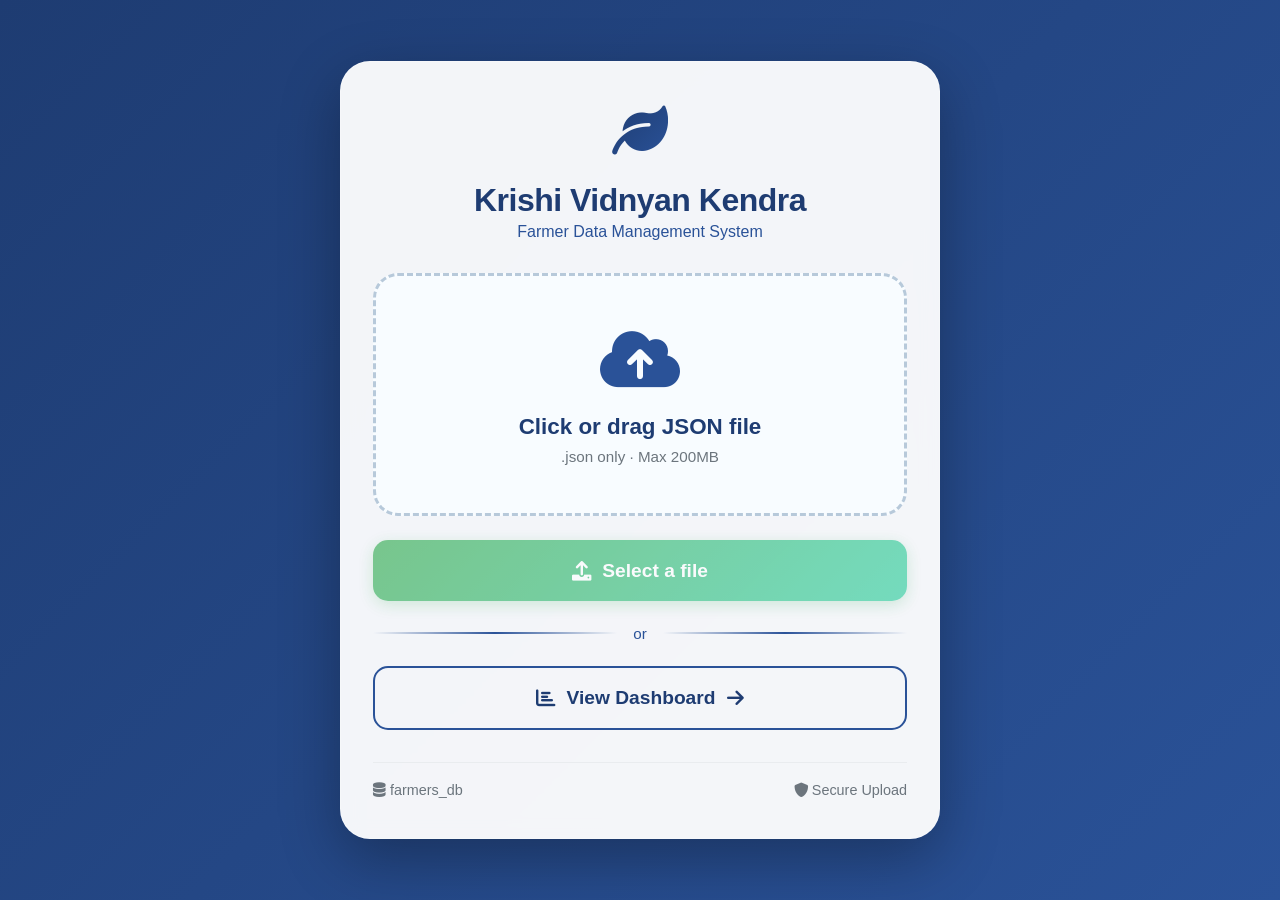
<file: kvk2/index.html>
<!DOCTYPE html>
<html>
<head>
    <title>Krishi Vidnyan Kendra - Data Upload</title>
    <meta charset="UTF-8">
    <meta name="viewport" content="width=device-width, initial-scale=1.0">
    <style>
        * {
            margin: 0;
            padding: 0;
            box-sizing: border-box;
        }

        body {
            background: linear-gradient(135deg, #1e3c72 0%, #2a5298 100%);
            font-family: 'Segoe UI', Tahoma, Geneva, Verdana, sans-serif;
            min-height: 100vh;
            display: flex;
            align-items: center;
            justify-content: center;
            padding: 1rem;
        }

        .card {
            background: rgba(255, 255, 255, 0.95);
            backdrop-filter: blur(10px);
            width: 600px;
            max-width: 100%;
            padding: 2.5rem 2rem;
            border-radius: 30px;
            box-shadow: 0 20px 60px rgba(0, 0, 0, 0.3);
            border: 1px solid rgba(255, 255, 255, 0.2);
        }

        .logo {
            text-align: center;
            margin-bottom: 1.5rem;
        }

        .logo i {
            font-size: 3.5rem;
            color: #28a745;
            background: linear-gradient(135deg, #1e3c72, #2a5298);
            -webkit-background-clip: text;
            -webkit-text-fill-color: transparent;
        }

        h2 {
            font-size: 2rem;
            font-weight: 700;
            color: #1e3c72;
            margin-bottom: 0.3rem;
            text-align: center;
            letter-spacing: -0.5px;
        }

        .sub {
            color: #2a5298;
            font-size: 1rem;
            margin-bottom: 2rem;
            text-align: center;
            font-weight: 500;
        }

        .upload-area {
            border: 3px dashed #b7c9da;
            background: #f8fcff;
            border-radius: 25px;
            padding: 3rem 1.5rem;
            text-align: center;
            cursor: pointer;
            transition: all 0.3s ease;
            margin-bottom: 1.5rem;
        }

        .upload-area:hover {
            background: #f0f6fe;
            border-color: #28a745;
            transform: translateY(-2px);
            box-shadow: 0 10px 25px rgba(40, 167, 69, 0.1);
        }

        .upload-area.dragover {
            background: #e3f2e9;
            border-color: #28a745;
        }

        .upload-icon {
            font-size: 4rem;
            margin-bottom: 1rem;
            color: #2a5298;
        }

        .upload-text {
            font-weight: 600;
            color: #1e3c72;
            font-size: 1.4rem;
            margin-bottom: 0.5rem;
        }

        .upload-hint {
            color: #6c757d;
            font-size: 0.95rem;
        }

        .file-info {
            background: linear-gradient(135deg, #e8f4f8, #d4e6f1);
            border-radius: 15px;
            padding: 1rem 1.5rem;
            margin: 1.2rem 0 1.8rem;
            font-size: 1rem;
            color: #1e3c72;
            display: none;
            align-items: center;
            gap: 1rem;
            border: 2px solid #28a745;
            animation: slideIn 0.3s ease;
        }

        @keyframes slideIn {
            from {
                opacity: 0;
                transform: translateY(-10px);
            }
            to {
                opacity: 1;
                transform: translateY(0);
            }
        }

        .file-info.show {
            display: flex;
        }

        .file-icon {
            background: #28a745;
            color: white;
            width: 40px;
            height: 40px;
            border-radius: 12px;
            display: flex;
            align-items: center;
            justify-content: center;
            font-size: 1.2rem;
        }

        .file-details {
            flex: 1;
        }

        .file-name {
            font-weight: 600;
            margin-bottom: 0.2rem;
        }

        .file-size {
            font-size: 0.85rem;
            color: #2a5298;
        }

        .remove-file {
            color: #dc3545;
            cursor: pointer;
            font-size: 1.2rem;
            transition: all 0.3s;
            padding: 8px;
        }

        .remove-file:hover {
            transform: scale(1.1);
            color: #c82333;
        }

        .btn {
            background: linear-gradient(135deg, #28a745, #20c997);
            color: white;
            border: none;
            width: 100%;
            padding: 1.2rem 1.5rem;
            font-size: 1.2rem;
            font-weight: 600;
            border-radius: 15px;
            cursor: pointer;
            transition: all 0.3s;
            display: flex;
            align-items: center;
            justify-content: center;
            gap: 0.7rem;
            box-shadow: 0 4px 15px rgba(40, 167, 69, 0.3);
        }

        .btn:hover:not(:disabled) {
            transform: translateY(-2px);
            box-shadow: 0 8px 25px rgba(40, 167, 69, 0.4);
        }

        .btn:disabled {
            opacity: 0.6;
            cursor: not-allowed;
        }

        .btn-outline {
            background: transparent;
            border: 2px solid #2a5298;
            color: #1e3c72;
            box-shadow: none;
            margin-top: 1rem;
        }

        .btn-outline:hover:not(:disabled) {
            background: rgba(42, 82, 152, 0.05);
            border-color: #28a745;
            color: #28a745;
        }

        .spinner {
            width: 1.4rem;
            height: 1.4rem;
            border: 3px solid rgba(255, 255, 255, 0.3);
            border-top: 3px solid white;
            border-radius: 50%;
            animation: spin 0.9s linear infinite;
            display: none;
        }

        @keyframes spin {
            to { transform: rotate(360deg); }
        }

        .divider {
            display: flex;
            align-items: center;
            gap: 1rem;
            margin: 1.5rem 0;
        }

        .divider-line {
            flex: 1;
            height: 2px;
            background: linear-gradient(90deg, transparent, #2a5298, transparent);
        }

        .divider-text {
            color: #2a5298;
            font-size: 0.95rem;
            font-weight: 500;
        }

        .footer-note {
            margin-top: 2rem;
            color: #6c757d;
            font-size: 0.9rem;
            display: flex;
            justify-content: space-between;
            border-top: 1px solid #e9ecef;
            padding-top: 1.2rem;
        }

        .progress-bar {
            width: 100%;
            height: 6px;
            background: #e9ecef;
            border-radius: 3px;
            margin: 1rem 0;
            overflow: hidden;
            display: none;
        }

        .progress-fill {
            height: 100%;
            background: linear-gradient(90deg, #28a745, #20c997);
            width: 0%;
            transition: width 0.3s ease;
        }

        input[type="file"] {
            display: none;
        }

        .toast {
            position: fixed;
            top: 20px;
            right: 20px;
            background: white;
            padding: 1rem 1.5rem;
            border-radius: 12px;
            box-shadow: 0 10px 30px rgba(0,0,0,0.2);
            border-left: 5px solid #28a745;
            display: none;
            align-items: center;
            gap: 1rem;
            z-index: 1000;
            animation: slideInRight 0.3s ease;
        }

        .toast.error {
            border-left-color: #dc3545;
        }

        @keyframes slideInRight {
            from {
                transform: translateX(100%);
                opacity: 0;
            }
            to {
                transform: translateX(0);
                opacity: 1;
            }
        }
    </style>
    <link rel="stylesheet" href="https://cdnjs.cloudflare.com/ajax/libs/font-awesome/6.0.0/css/all.min.css">
</head>
<body>

<div class="toast" id="toast">
    <i class="fas" id="toastIcon"></i>
    <span id="toastMessage"></span>
</div>

<div class="card">
    <div class="logo">
        <i class="fas fa-leaf"></i>
    </div>
    <h2>Krishi Vidnyan Kendra</h2>
    <div class="sub">Farmer Data Management System</div>

    <!-- Upload Area -->
    <div class="upload-area" id="dropZone">
        <div class="upload-icon">
            <i class="fas fa-cloud-upload-alt"></i>
        </div>
        <div class="upload-text">Click or drag JSON file</div>
        <div class="upload-hint">.json only · Max 200MB</div>
        <input type="file" id="fileInput" accept=".json">
    </div>

    <!-- Selected File Info -->
    <div id="fileInfo" class="file-info">
        <div class="file-icon">
            <i class="fas fa-file-code"></i>
        </div>
        <div class="file-details">
            <div class="file-name" id="fileName">No file selected</div>
            <div class="file-size" id="fileSize">-</div>
        </div>
        <div class="remove-file" id="removeFile" onclick="clearFile()">
            <i class="fas fa-times"></i>
        </div>
    </div>

    <!-- Progress Bar -->
    <div class="progress-bar" id="progressBar">
        <div class="progress-fill" id="progressFill"></div>
    </div>

    <!-- Upload Button -->
    <button class="btn" id="uploadBtn" disabled>
        <i class="fas fa-upload" id="btnIcon"></i>
        <span id="btnLabel">Select a file</span>
        <span class="spinner" id="loader"></span>
    </button>

    <!-- Divider -->
    <div class="divider">
        <div class="divider-line"></div>
        <div class="divider-text">or</div>
        <div class="divider-line"></div>
    </div>

    <!-- View Dashboard Button -->
    <button class="btn btn-outline" id="viewDashboardBtn">
        <i class="fas fa-chart-bar"></i>
        <span>View Dashboard</span>
        <i class="fas fa-arrow-right"></i>
    </button>

    <div class="footer-note">
        <span><i class="fas fa-database"></i> farmers_db</span>
        <span><i class="fas fa-shield-alt"></i> Secure Upload</span>
    </div>
</div>

<script>
    // DOM Elements
    const dropZone = document.getElementById('dropZone');
    const fileInput = document.getElementById('fileInput');
    const fileInfo = document.getElementById('fileInfo');
    const fileName = document.getElementById('fileName');
    const fileSize = document.getElementById('fileSize');
    const uploadBtn = document.getElementById('uploadBtn');
    const btnIcon = document.getElementById('btnIcon');
    const btnLabel = document.getElementById('btnLabel');
    const loader = document.getElementById('loader');
    const progressBar = document.getElementById('progressBar');
    const progressFill = document.getElementById('progressFill');
    const toast = document.getElementById('toast');
    const toastIcon = document.getElementById('toastIcon');
    const toastMessage = document.getElementById('toastMessage');
    const viewDashboardBtn = document.getElementById('viewDashboardBtn');

    let selectedFile = null;

    // Show Toast Message
    function showToast(message, type = 'success') {
        toast.className = 'toast ' + (type === 'error' ? 'error' : '');
        toastIcon.className = 'fas ' + (type === 'error' ? 'fa-exclamation-circle' : 'fa-check-circle');
        toastMessage.textContent = message;
        toast.style.display = 'flex';
        
        setTimeout(() => {
            toast.style.display = 'none';
        }, 3000);
    }

    // Clear Selected File
    window.clearFile = function() {
        selectedFile = null;
        fileInput.value = '';
        fileInfo.classList.remove('show');
        uploadBtn.disabled = true;
        btnLabel.textContent = 'Select a file';
        btnIcon.style.display = 'inline-block';
        progressBar.style.display = 'none';
    }

    // Update File Info
    function updateFileInfo(file) {
        if (file) {
            selectedFile = file;
            fileName.textContent = file.name;
            
            // Format file size
            const size = file.size;
            if (size < 1024) {
                fileSize.textContent = size + ' B';
            } else if (size < 1024 * 1024) {
                fileSize.textContent = (size / 1024).toFixed(1) + ' KB';
            } else {
                fileSize.textContent = (size / (1024 * 1024)).toFixed(2) + ' MB';
            }
            
            fileInfo.classList.add('show');
            uploadBtn.disabled = false;
            btnLabel.textContent = 'Upload File';
        }
    }

    // File Input Change
    fileInput.addEventListener('change', function(e) {
        if (this.files[0]) {
            updateFileInfo(this.files[0]);
        }
    });

    // Drag & Drop Events
    dropZone.addEventListener('dragover', (e) => {
        e.preventDefault();
        dropZone.classList.add('dragover');
    });

    dropZone.addEventListener('dragleave', () => {
        dropZone.classList.remove('dragover');
    });

    dropZone.addEventListener('drop', (e) => {
        e.preventDefault();
        dropZone.classList.remove('dragover');
        
        if (e.dataTransfer.files[0]) {
            const file = e.dataTransfer.files[0];
            
            // Check if it's JSON
            if (file.type !== 'application/json' && !file.name.endsWith('.json')) {
                showToast('Please select a JSON file', 'error');
                return;
            }
            
            fileInput.files = e.dataTransfer.files;
            updateFileInfo(file);
        }
    });

    dropZone.addEventListener('click', () => fileInput.click());

    // Upload Button Click
    uploadBtn.addEventListener('click', async function() {
        if (!selectedFile) {
            showToast('Please select a file first', 'error');
            return;
        }

        // Show uploading state
        btnIcon.style.display = 'none';
        btnLabel.textContent = 'Uploading...';
        loader.style.display = 'inline-block';
        uploadBtn.disabled = true;
        progressBar.style.display = 'block';
        progressFill.style.width = '0%';

        const formData = new FormData();
        formData.append('json_file', selectedFile);

        try {
            // Simulate progress
            let progress = 0;
            const progressInterval = setInterval(() => {
                if (progress < 90) {
                    progress += 10;
                    progressFill.style.width = progress + '%';
                }
            }, 300);

            const response = await fetch('upload.php', {
                method: 'POST',
                body: formData
            });

            clearInterval(progressInterval);
            
            const result = await response.json();
            
            if (result.success) {
                progressFill.style.width = '100%';
                showToast(result.message || 'Upload successful!');
                
                // Redirect to dashboard after 1 second
                setTimeout(() => {
                    window.location.href = 'dashboard.php';
                }, 1000);
            } else {
                progressFill.style.width = '0%';
                progressBar.style.display = 'none';
                showToast('Upload failed: ' + result.message, 'error');
                
                // Reset button
                btnIcon.style.display = 'inline-block';
                btnLabel.textContent = 'Upload File';
                loader.style.display = 'none';
                uploadBtn.disabled = false;
            }
        } catch (error) {
            console.error('Upload error:', error);
            progressFill.style.width = '0%';
            progressBar.style.display = 'none';
            showToast('Network error. Please try again.', 'error');
            
            // Reset button
            btnIcon.style.display = 'inline-block';
            btnLabel.textContent = 'Upload File';
            loader.style.display = 'none';
            uploadBtn.disabled = false;
        }
    });

    // View Dashboard Button
    viewDashboardBtn.addEventListener('click', function() {
        window.location.href = 'dashboard.php';
    });

    // Check if file was removed
    fileInput.addEventListener('click', function(e) {
        e.stopPropagation();
    });
</script>

</body>
</html>
</file>
